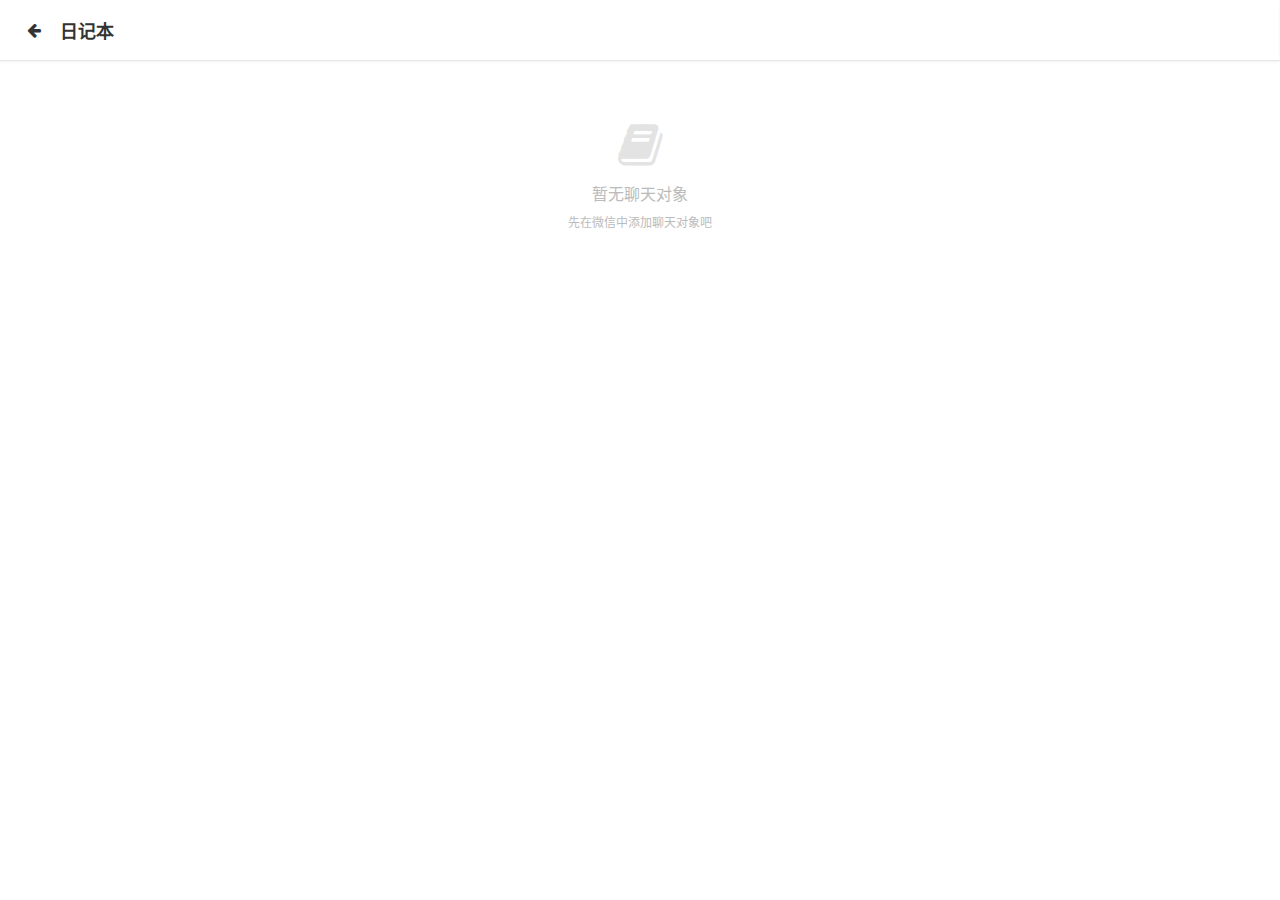
<file: diary.html>
<!DOCTYPE html>
<html lang="zh-CN">
<head>
    <meta charset="UTF-8">
    <meta name="viewport" content="width=device-width, initial-scale=1.0, maximum-scale=1.0, user-scalable=no">
    <title>日记本</title>
    <link rel="stylesheet" href="https://cdn.jsdelivr.net/npm/font-awesome@4.7.0/css/font-awesome.min.css">
    <style>
        * { margin: 0; padding: 0; box-sizing: border-box; }
        body {
            font-family: -apple-system, BlinkMacSystemFont, 'Segoe UI', Roboto, sans-serif;
            background: #fff; color: #333; min-height: 100vh;
        }
        .diary-header {
            position: sticky; top: 0; z-index: 10;
            background: #fff; border-bottom: 1px solid #e5e5e5;
            display: flex; align-items: center; padding: 12px 16px;
            box-shadow: 0 1px 3px rgba(0,0,0,0.05);
        }
        .diary-back {
            width: 36px; height: 36px; border-radius: 50%;
            border: none; background: none; color: #333;
            font-size: 16px; cursor: pointer; display: flex;
            align-items: center; justify-content: center; margin-right: 8px;
        }
        .diary-back:hover { background: #f5f5f5; }
        .diary-title { font-size: 18px; font-weight: 600; color: #333; flex: 1; }
        .diary-body { padding: 0; }
        .diary-empty {
            text-align: center; padding: 60px 20px; color: #bbb;
        }
        .diary-empty i { font-size: 48px; display: block; margin-bottom: 12px; opacity: 0.4; }
        .diary-chat-item {
            display: flex; align-items: center; gap: 12px;
            padding: 14px 16px;
            border-bottom: 1px solid #e5e5e5;
            cursor: pointer; transition: background 0.15s;
        }
        .diary-chat-item:hover { background: #f5f5f5; }
        .diary-chat-item:active { background: #ececec; }
        .diary-chat-avatar {
            width: 48px; height: 48px; border-radius: 50%;
            background: #07C160; display: flex; align-items: center;
            justify-content: center; color: #fff; font-size: 18px;
            flex-shrink: 0; overflow: hidden;
        }
        .diary-chat-avatar img { width: 100%; height: 100%; object-fit: cover; }
        .diary-chat-info { flex: 1; min-width: 0; }
        .diary-chat-name { font-size: 15px; font-weight: 500; color: #333; }
        .diary-chat-count { font-size: 12px; color: #999; margin-top: 3px; }
        .diary-detail-page {
            position: fixed; inset: 0; z-index: 20;
            background: #fff; display: flex; flex-direction: column;
            transform: translateX(100%);
            transition: transform 0.3s ease;
        }
        .diary-detail-page.open { transform: translateX(0); }
        .diary-detail-header {
            position: sticky; top: 0; z-index: 10;
            background: #fff; border-bottom: 1px solid #e5e5e5;
            display: flex; align-items: center; padding: 10px 12px;
            box-shadow: 0 1px 3px rgba(0,0,0,0.05);
            gap: 6px;
        }
        .diary-detail-header .diary-title { font-size: 16px; }
        .diary-header-actions { display: flex; gap: 6px; flex-shrink: 0; }
        .diary-action-btn {
            padding: 5px 10px; border-radius: 16px; border: none;
            font-size: 11px; font-weight: 600; cursor: pointer;
            display: flex; align-items: center; gap: 4px; transition: all 0.15s;
        }
        .diary-action-btn:active { transform: scale(0.95); }
        .diary-action-btn:disabled { opacity: 0.5; cursor: not-allowed; }
        .btn-green { background: rgba(7,193,96,0.1); color: #07C160; }
        .btn-green:hover { background: rgba(7,193,96,0.2); }
        .btn-red { background: rgba(244,53,48,0.1); color: #F43530; }
        .btn-red:hover { background: rgba(244,53,48,0.2); }
        .diary-detail-body {
            flex: 1; padding: 16px; width: 100%;
            overflow-y: auto; -webkit-overflow-scrolling: touch;
        }
        .diary-entry-card {
            background: #fff; border: 1px solid #e5e5e5;
            border-radius: 12px; padding: 16px; margin-bottom: 12px;
            box-shadow: 0 1px 3px rgba(0,0,0,0.04);
            position: relative;
        }
        .diary-entry-date {
            font-size: 12px; color: #999; margin-bottom: 10px;
            display: flex; align-items: center; gap: 6px; font-weight: 500;
        }
        .diary-entry-text {
            font-size: 14px; line-height: 1.8; color: #333;
            white-space: pre-wrap; word-break: break-word;
        }
        .diary-entry-actions {
            position: absolute; top: 10px; right: 10px;
            display: flex; gap: 8px;
        }
        .diary-entry-action {
            background: none; border: none; cursor: pointer;
            color: #ccc; font-size: 13px; padding: 4px;
            transition: color 0.15s;
        }
        .diary-entry-action:hover { color: #07C160; }
        .diary-entry-action.delete:hover { color: #F43530; }
        .diary-detail-empty {
            text-align: center; padding: 60px 20px; color: #999;
        }
        .diary-detail-empty i { font-size: 40px; display: block; margin-bottom: 12px; opacity: 0.5; }
        .diary-detail-empty p { font-size: 13px; line-height: 1.6; }
        .modal-overlay {
            position: fixed; inset: 0; background: rgba(0,0,0,0.5);
            z-index: 40; display: none; align-items: center; justify-content: center;
        }
        .modal-overlay.show { display: flex; }
        .modal-box {
            background: #fff; border-radius: 14px; width: 90%;
            max-width: 460px; overflow: hidden;
        }
        .modal-header {
            padding: 16px; border-bottom: 1px solid #e5e5e5;
            display: flex; align-items: center; justify-content: space-between;
        }
        .modal-header h3 { font-size: 16px; font-weight: 600; }
        .modal-close {
            background: none; border: none; font-size: 18px;
            cursor: pointer; color: #999; padding: 4px;
        }
        .modal-body { padding: 16px; }
        .modal-body textarea {
            width: 100%; border: 1px solid #e5e5e5; border-radius: 8px;
            padding: 12px; font-size: 14px; line-height: 1.7;
            resize: vertical; min-height: 200px; outline: none;
            font-family: inherit; color: #333;
        }
        .modal-body textarea:focus { border-color: #07C160; }
        .modal-footer {
            padding: 12px 16px; border-top: 1px solid #e5e5e5;
            display: flex; justify-content: flex-end; gap: 8px;
        }
        .modal-btn {
            padding: 8px 20px; border-radius: 8px; border: none;
            font-size: 14px; cursor: pointer; transition: all 0.15s;
        }
        .modal-btn:active { transform: scale(0.97); }
        .modal-btn-cancel { background: #f5f5f5; color: #666; }
        .modal-btn-save { background: #07C160; color: #fff; }
        .toast {
            position: fixed; bottom: 80px; left: 50%;
            transform: translateX(-50%) translateY(10px);
            background: rgba(0,0,0,0.75); color: #fff;
            padding: 10px 24px; border-radius: 20px;
            font-size: 14px; opacity: 0; transition: all 0.3s;
            pointer-events: none; z-index: 100; white-space: nowrap;
        }
        .toast.show { opacity: 1; transform: translateX(-50%) translateY(0); }@keyframes spin { to { transform: rotate(360deg); } }
        .fa-spin { animation: spin 1s linear infinite; }</style>
</head>
<body>

<div id="diaryListView">
    <div class="diary-header">
        <button class="diary-back" onclick="window.location.href='index.html'"><i class="fa fa-arrow-left"></i></button>
        <span class="diary-title">日记本</span>
    </div>
    <div class="diary-body" id="diaryListContainer"></div>
</div>

<div class="diary-detail-page" id="diaryDetailPage">
    <div class="diary-detail-header">
        <button class="diary-back" onclick="closeDiaryDetail()"><i class="fa fa-arrow-left"></i></button>
        <span class="diary-title" id="diaryDetailTitle">日记详情</span>
        <div class="diary-header-actions">
            <button class="diary-action-btn btn-red" id="resetPtrBtn" title="重置指针">
                <i class="fa fa-history"></i><span>重置指针</span>
            </button>
            <button class="diary-action-btn btn-green" id="manualDiaryBtn" title="手动总结">
                <i class="fa fa-pencil-square-o"></i><span>手动总结</span>
            </button>
        </div>
    </div>
    <div class="diary-detail-body" id="diaryDetailBody"></div>
</div>

<div class="modal-overlay" id="editModal">
    <div class="modal-box">
        <div class="modal-header">
            <h3>编辑日记</h3>
            <button class="modal-close" onclick="closeEditModal()"><i class="fa fa-times"></i></button>
        </div>
        <div class="modal-body">
            <textarea id="editTextarea"></textarea>
        </div>
        <div class="modal-footer">
            <button class="modal-btn modal-btn-cancel" onclick="closeEditModal()">取消</button>
            <button class="modal-btn modal-btn-save" onclick="saveEditDiary()">保存</button>
        </div>
    </div>
</div>

<div class="toast" id="toast"></div>

<script>
var STORAGE_KEY = 'aiMultiChatObjects';
var activeChatId = null;
var editingEntryId = null;
var isGeneratingDiary = false;

function escHtml(str) {
    var div = document.createElement('div');
    div.textContent = str || '';
    return div.innerHTML;
}

function toast(t) {
    var el = document.getElementById('toast');
    el.textContent = t; el.classList.add('show');
    setTimeout(function() { el.classList.remove('show'); }, 2500);
}

function generateUniqueId() {
    return Date.now().toString(36) + Math.random().toString(36).substr(2, 9);
}

function formatTime(ts) {
    var d = new Date(ts);
    var now = new Date();
    var M = (d.getMonth() + 1);
    var day = d.getDate();
    var h = d.getHours().toString(); if (h.length < 2) h = '0' + h;
    var m = d.getMinutes().toString(); if (m.length < 2) m = '0' + m;
    if (d.getFullYear() === now.getFullYear()) {
        return M + '月' + day + '日 ' + h + ':' + m;
    }
    return d.getFullYear() + '年' + M + '月' + day + '日 ' + h + ':' + m;
}

function cleanAiResponse(text) {
    if (!text) return '';
    return text.replace(/```[\s\S]*?```/g, '').replace(/\*\*/g, '').trim();
}

function loadChats() {
    try {
        var raw = localStorage.getItem(STORAGE_KEY);
        if (!raw) return [];
        var arr = JSON.parse(raw);
        return Array.isArray(arr) ? arr : [];
    } catch (e) { return []; }
}

function saveChats(chats) {
    localStorage.setItem(STORAGE_KEY, JSON.stringify(chats));
}

function getApiConfig() {
    try {
        var raw = localStorage.getItem('aiMultiChatApiConfig');
        return raw ? JSON.parse(raw) : {};
    } catch (e) { return {}; }
}

function getUserInfo() {
    try {
        var raw = localStorage.getItem('aiMultiChatUserInfo');
        return raw ? JSON.parse(raw) : {};
    } catch (e) { return {}; }
}

function renderDiaryList() {
    var chats = loadChats();
    var container = document.getElementById('diaryListContainer');
    container.innerHTML = '';
    if (chats.length === 0) {
        container.innerHTML =
            '<div class="diary-empty">' +
            '<i class="fa fa-book"></i>' +
            '<p>暂无聊天对象</p>' +
            '<p style="font-size:12px;margin-top:8px;">先在微信中添加聊天对象吧</p>' +
            '</div>';
        return;
    }
    for (var i = 0; i < chats.length; i++) {
        (function(chat) {
            var diaries = chat.diaries || [];
            var avatarHtml = '';
            if (chat.avatar && chat.avatar.type !== 'default' && chat.avatar.url) {
                avatarHtml = '<div class="diary-chat-avatar"><img src="' + escHtml(chat.avatar.url) + '" alt=""></div>';
            } else {
                avatarHtml = '<div class="diary-chat-avatar"><i class="fa fa-user"></i></div>';
            }
            var div = document.createElement('div');
            div.className = 'diary-chat-item';
            div.innerHTML =
                avatarHtml +
                '<div class="diary-chat-info">' +
                '<div class="diary-chat-name">' + escHtml(chat.name || '未命名') + '</div>' +
                '<div class="diary-chat-count">' + diaries.length + '篇日记</div>' +
                '</div>';
            div.addEventListener('click', function() { openDiaryDetail(chat.id); });
            container.appendChild(div);
        })(chats[i]);
    }
}

function openDiaryDetail(chatId) {
    activeChatId = chatId;
    renderDiaryEntries();
    document.getElementById('diaryDetailPage').classList.add('open');
}

function closeDiaryDetail() {
    document.getElementById('diaryDetailPage').classList.remove('open');
    activeChatId = null;
}

function renderDiaryEntries() {
    var chats = loadChats();
    var chat = null;
    for (var i = 0; i < chats.length; i++) {
        if (chats[i].id === activeChatId) { chat = chats[i]; break; }
    }
    if (!chat) return;
    document.getElementById('diaryDetailTitle').textContent = (chat.name || '未命名') + '的日记本';
    var body = document.getElementById('diaryDetailBody');
    body.innerHTML = '';
    var diaries = chat.diaries || [];
    if (diaries.length === 0) {
        body.innerHTML =
            '<div class="diary-detail-empty">' +
            '<i class="fa fa-pencil-square-o"></i>' +
            '<p>还没有任何日记条目</p>' +
            '<p style="margin-top:6px;">与Ta多聊聊，系统会自动生成日记<br>或点击右上角「手动总结」</p>' +
            '</div>';
        return;
    }
    var sorted = diaries.slice().sort(function(a, b) {
        return (b.timestamp || 0) - (a.timestamp || 0);
    });
    for (var i = 0; i < sorted.length; i++) {
        (function(entry) {
            var card = document.createElement('div');
            card.className = 'diary-entry-card';
            var date = entry.timestamp ? formatTime(entry.timestamp) : '未知时间';
            card.innerHTML =
                '<div class="diary-entry-actions">' +
                '<button class="diary-entry-action edit" title="编辑"><i class="fa fa-pencil"></i></button>' +
                '<button class="diary-entry-action delete" title="删除"><i class="fa fa-trash"></i></button>' +
                '</div>' +
                '<div class="diary-entry-date"><i class="fa fa-calendar-o"></i> ' + date + '</div>' +
                '<div class="diary-entry-text">' + escHtml(entry.content || '') + '</div>';
            card.querySelector('.edit').addEventListener('click', function(e) {
                e.stopPropagation();
                openEditModal(entry.id);
            });
            card.querySelector('.delete').addEventListener('click', function(e) {
                e.stopPropagation();
                if (confirm('确定要删除这篇日记吗？此操作不可恢复。')) {
                    deleteDiaryEntry(entry.id);
                }
            });
            body.appendChild(card);
        })(sorted[i]);
    }
}

function openEditModal(entryId) {
    var chats = loadChats();
    var chat = null;
    for (var i = 0; i < chats.length; i++) {
        if (chats[i].id === activeChatId) { chat = chats[i]; break; }
    }
    if (!chat) return;
    var entry = null;
    var diaries = chat.diaries || [];
    for (var i = 0; i < diaries.length; i++) {
        if (diaries[i].id === entryId) { entry = diaries[i]; break; }
    }
    if (!entry) return;
    editingEntryId = entryId;
    document.getElementById('editTextarea').value = entry.content || '';
    document.getElementById('editModal').classList.add('show');
}

function closeEditModal() {
    document.getElementById('editModal').classList.remove('show');
    editingEntryId = null;
}

function saveEditDiary() {
    if (!editingEntryId) return;
    var chats = loadChats();
    for (var i = 0; i < chats.length; i++) {
        if (chats[i].id === activeChatId) {
            var diaries = chats[i].diaries || [];
            for (var j = 0; j < diaries.length; j++) {
                if (diaries[j].id === editingEntryId) {
                    diaries[j].content = document.getElementById('editTextarea').value;
                    diaries[j].timestamp = Date.now();
                    break;
                }
            }
            break;
        }
    }
    saveChats(chats);
    closeEditModal();
    renderDiaryEntries();toast('日记已保存');
}

function deleteDiaryEntry(entryId) {
    var chats = loadChats();
    for (var i = 0; i < chats.length; i++) {
        if (chats[i].id === activeChatId) {
            chats[i].diaries = (chats[i].diaries || []).filter(function(d) {
                return d.id !== entryId;
            });
            break;
        }
    }
    saveChats(chats);
    renderDiaryEntries();
    toast('日记已删除');
}

function resetDiaryPointer() {
    var chats = loadChats();
    var chat = null;
    for (var i = 0; i < chats.length; i++) {
        if (chats[i].id === activeChatId) { chat = chats[i]; break; }
    }
    if (!chat) return;
    if (confirm('确定要重置【' + (chat.name || '未命名') + '】的日记指针吗？\n\n这将让程序认为所有聊天记录都是"新的"，可以被重新总结。')) {
        var oldIndex = chat.lastDiaryIndex || 0;
        for (var i = 0; i < chats.length; i++) {
            if (chats[i].id === activeChatId) {
                chats[i].lastDiaryIndex = 0;
                break;
            }
        }
        saveChats(chats);
        toast('指针已重置（' + oldIndex + ' → 0）');
    }
}

async function manualGenerateDiary() {
    if (isGeneratingDiary) {
        toast('正在生成中，请稍候…');
        return;
    }
    var chats = loadChats();
    var chat = null;
    for (var i = 0; i < chats.length; i++) {
        if (chats[i].id === activeChatId) { chat = chats[i]; break; }
    }
    if (!chat) return;
    var messages = chat.messages || [];
    var lastIndex = chat.lastDiaryIndex || 0;
    var messagesToSummarize = messages.slice(lastIndex);
    if (messagesToSummarize.length === 0) {
        toast('没有需要总结的新内容');
        return;
    }
    var config = getApiConfig();
    if (!config.baseUrl || !config.apiKey || !config.modelName) {
        toast('请先在设置中配置API');
        return;
    }
    isGeneratingDiary = true;
    var btn = document.getElementById('manualDiaryBtn');
    var originalHtml = btn.innerHTML;
    btn.innerHTML = '<i class="fa fa-spinner fa-spin"></i><span>总结中…</span>';
    btn.disabled = true;
    try {
        var success = await generateDiaryEntry(chat, messagesToSummarize, lastIndex, config);
        if (success) {
            toast('总结成功！');
            renderDiaryEntries();
        } else {
            toast('总结失败，请检查API配置');
        }
    } catch (e) {
        console.error('手动总结出错:', e);
        toast('总结出错: ' + e.message);
    } finally {
        isGeneratingDiary = false;
        btn.innerHTML = originalHtml;
        btn.disabled = false;
    }
}

async function generateDiaryEntry(chat, messagesToSummarize, startIndex, config) {
    var today = new Date();
    var dateString = today.getFullYear() + '年' +
        (today.getMonth() + 1).toString().padStart(2, '0') + '月' +
        today.getDate().toString().padStart(2, '0') + '日';
    var userInfo = getUserInfo();
    var userName = (userInfo.name || 'user').trim() || '用户';
    var systemRolePrompt =
        '你正在扮演一个角色，现在需要写一段简短的内心备忘，包含两部分：\n\n' +
        '1.【心声】你对\'' + userName + '\'的真实内心想法（100字以内）\n' +
        '- 不要复述对话内容\n' +
        '- 表达你对' + userName + '的感情、牵挂、欣赏或思念\n' +
        '- 可以写你注意到的' + userName + '的小细节、让你心动的瞬间\n' +
        '- 禁止写"没什么特别"之类的敷衍内容，每一天都值得珍惜\n\n' +
        '2.【记住】需要永久记住的重要信息（可选，每条不超过20字）\n' +
        '- 只记录关键事实：如姓名、生日、喜好、重要事件、承诺等\n' +
        '- 如果没有需要特别记住的内容，可以不写这部分\n' +
        '- 用简短的条目列出\n\n' +
        '格式如下，严格遵守：\n\n' +
        '【' + dateString + '】\n' +
        '【心声】（你的内心独白，要有感情）\n' +
        '【记住】\n- 条目1\n- 条目2';
    var conversationText = messagesToSummarize.map(function(m) {
        return (m.role === 'user' ? userName : '我') + ': ' + m.content;
    }).join('\n');
    var userRolePrompt = '以下是最近的对话，写下你的内心备忘：\n\n' + conversationText;
    try {
        var response = await fetch(config.baseUrl.replace(/\/+$/, '') + '/chat/completions', {
            method: 'POST',
            headers: {
                'Content-Type': 'application/json',
                'Authorization': 'Bearer ' + config.apiKey
            },
            body: JSON.stringify({
                model: config.modelName,
                messages: [
                    { role: 'system', content: systemRolePrompt },
                    { role: 'user', content: userRolePrompt }
                ],
                temperature: config.temperature || 0.7
            })
        });
        if (!response.ok) {
            var errorText = await response.text();
            throw new Error('API请求失败 (' + response.status + '): ' + errorText);
        }
        var data = await response.json();
        var diaryContent = cleanAiResponse(data.choices[0].message.content);
        if (diaryContent) {
            var freshChats = loadChats();
            for (var i = 0; i < freshChats.length; i++) {
                if (freshChats[i].id === chat.id) {
                    if (!freshChats[i].diaries) freshChats[i].diaries = [];
                    freshChats[i].diaries.push({
                        id: generateUniqueId(),
                        content: diaryContent,
                        timestamp: Date.now()
                    });
                    freshChats[i].lastDiaryIndex = startIndex + messagesToSummarize.length;
                    break;
                }
            }
            saveChats(freshChats);
            return true;
        }
        return false;
    } catch (e) {
        console.error('日记生成失败:', e);
        throw e;
    }
}

document.getElementById('resetPtrBtn').addEventListener('click', resetDiaryPointer);
document.getElementById('manualDiaryBtn').addEventListener('click', manualGenerateDiary);

renderDiaryList();
</script>
</body>
</html>
</file>
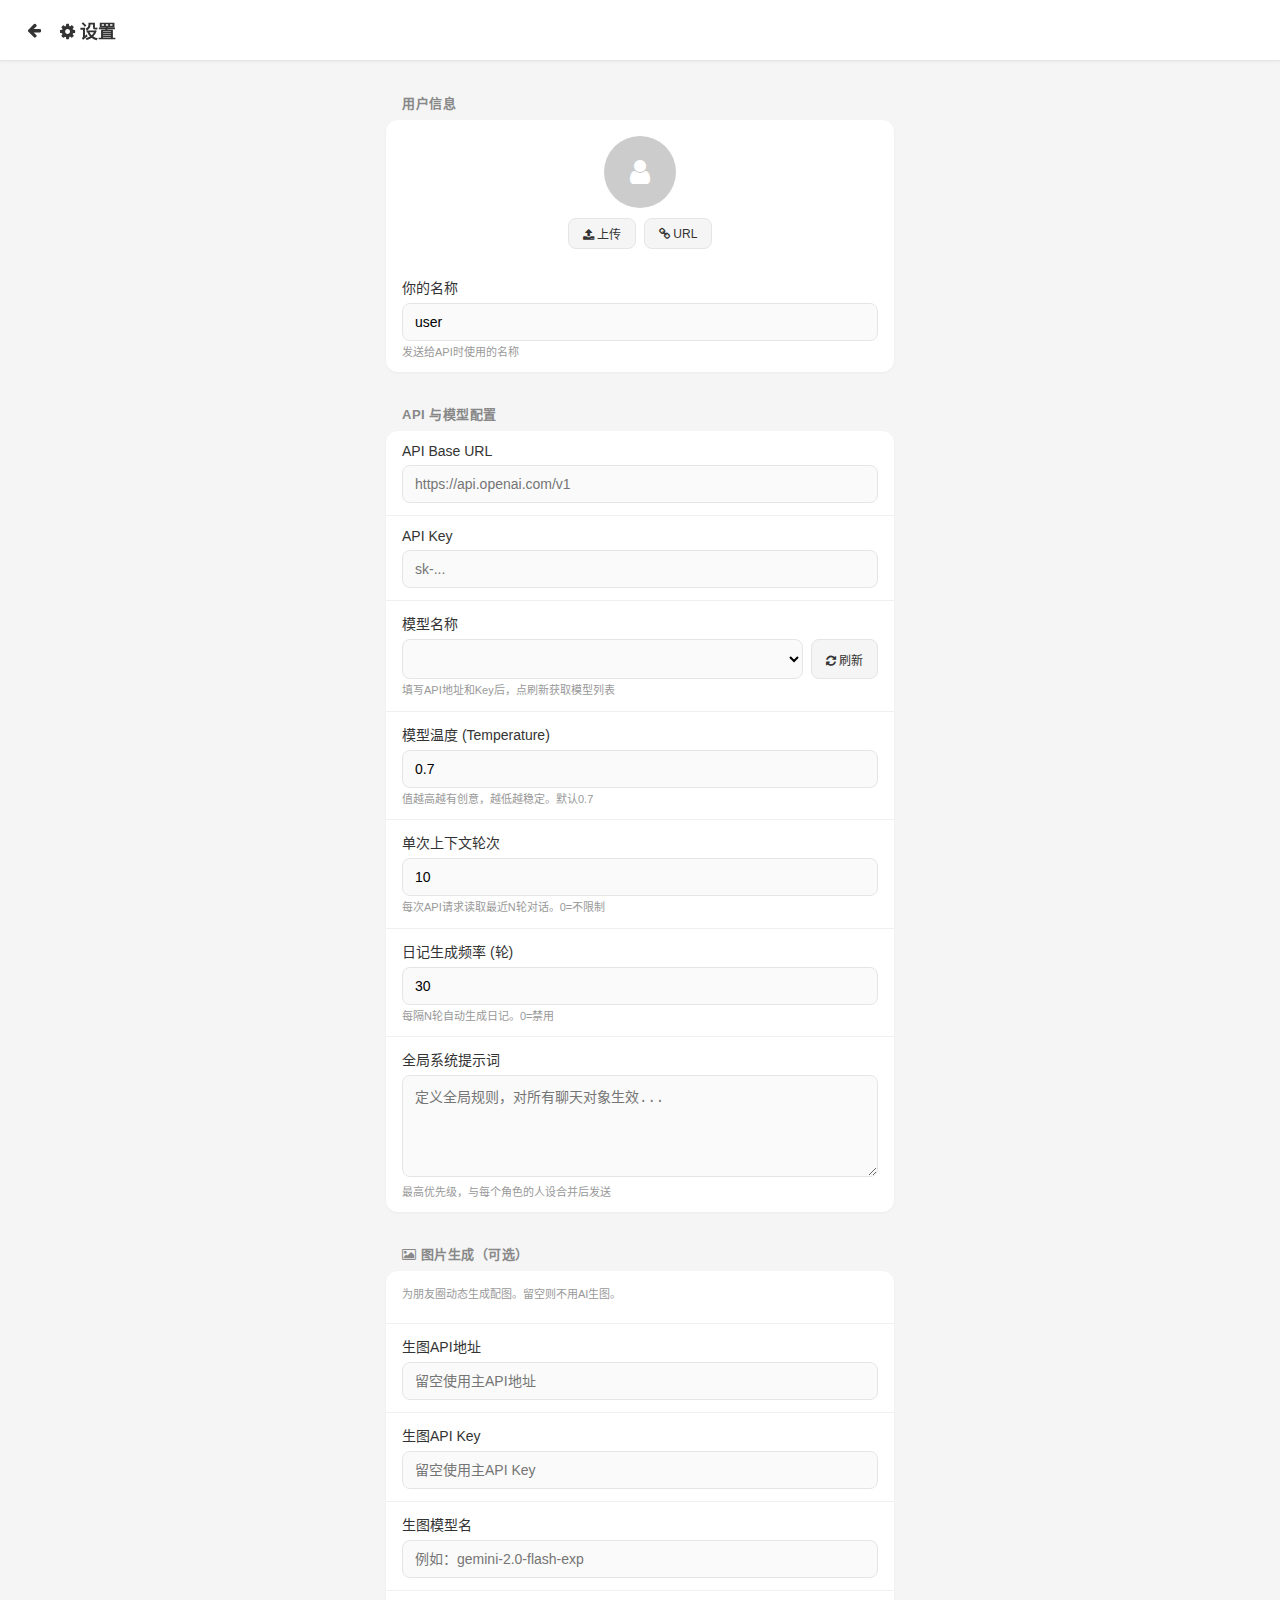
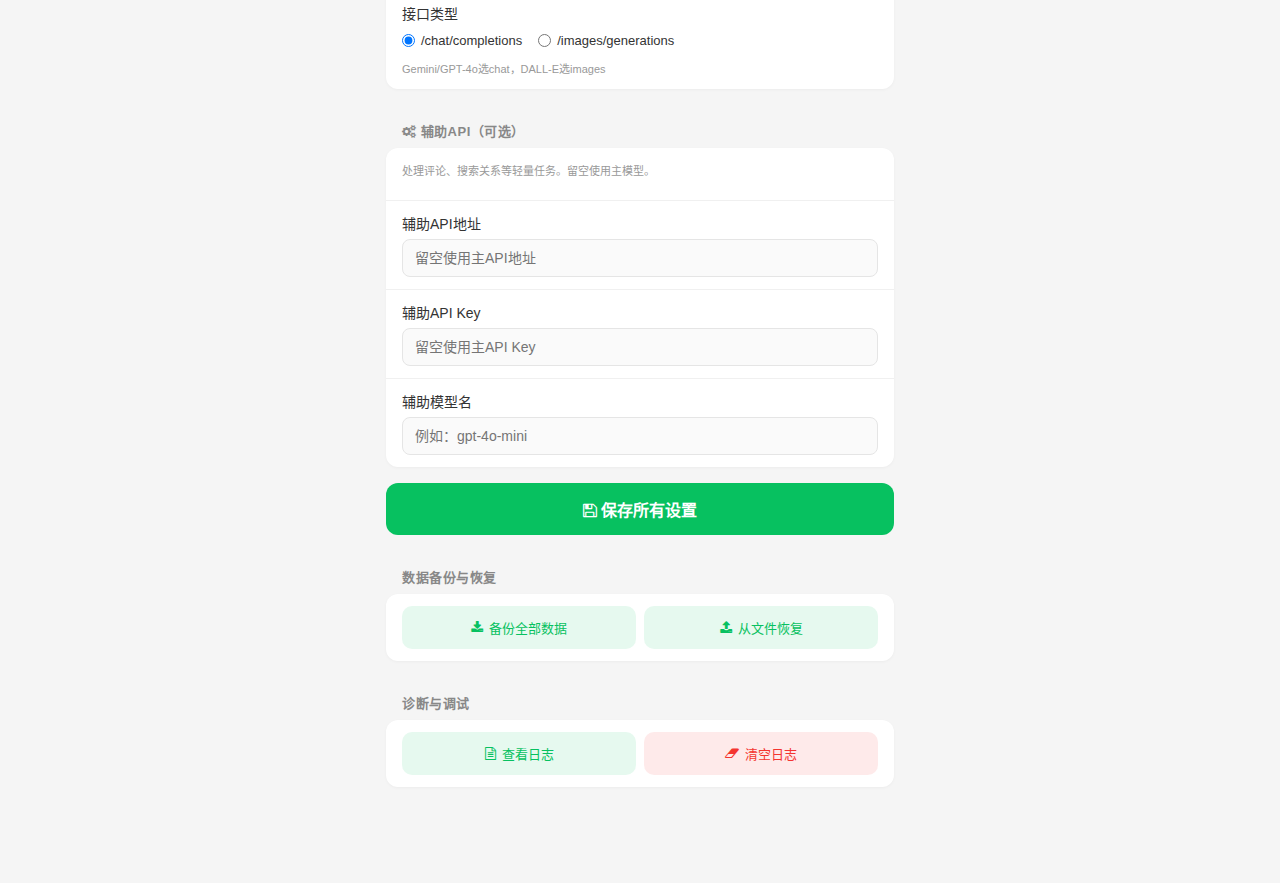
<file: settings.html>
<!DOCTYPE html>
<html lang="zh-CN">
<head>
    <meta charset="UTF-8">
    <meta name="viewport" content="width=device-width, initial-scale=1.0, maximum-scale=1.0, user-scalable=no">
    <title>设置</title>
    <link rel="stylesheet" href="https://cdn.jsdelivr.net/npm/font-awesome@4.7.0/css/font-awesome.min.css">
    <style>
        * { margin: 0; padding: 0; box-sizing: border-box; }
        body {
            font-family: -apple-system, BlinkMacSystemFont, 'Segoe UI', Roboto, sans-serif;
            background: #f5f5f5; color: #333; min-height: 100vh;}
        .settings-header {
            position: sticky; top: 0; z-index: 10;
            background: #fff; border-bottom: 1px solid #e5e5e5;
            display: flex; align-items: center; padding: 12px 16px;
            box-shadow: 0 1px 3px rgba(0,0,0,0.05);
        }
        .settings-back {
            width: 36px; height: 36px; border-radius: 50%;
            border: none; background: none; color: #333;
            font-size: 16px; cursor: pointer; display: flex;
            align-items: center; justify-content: center; margin-right: 8px;
        }
        .settings-back:hover { background: #f0f0f0; }
        .settings-title { font-size: 18px; font-weight: 600; }
        .settings-body { padding: 16px; padding-bottom: 80px; max-width: 540px; margin: 0 auto; }
        .settings-section {
            background: #fff; border-radius: 12px;
            margin-bottom: 16px; overflow: hidden;
            box-shadow: 0 1px 3px rgba(0,0,0,0.04);
        }
        .settings-section-title {
            font-size: 13px; font-weight: 600; color: #888;
            padding: 16px 16px 8px; text-transform: uppercase; letter-spacing: 0.5px;
        }
        .settings-item {
            padding: 12px 16px;
            border-bottom: 1px solid #f0f0f0;
        }
        .settings-item:last-child { border-bottom: none; }
        .settings-item label {
            display: block; font-size: 14px; font-weight: 500;
            margin-bottom: 6px; color: #333;
        }
        .settings-item .hint {
            font-size: 11px; color: #999; margin-top: 4px; line-height: 1.4;
        }
        .s-input {
            width: 100%; border: 1px solid #e5e5e5; border-radius: 8px;
            padding: 10px 12px; font-size: 14px; outline: none;
            transition: border-color 0.2s; background: #fafafa;
        }
        .s-input:focus { border-color: #07C160; background: #fff; }
        textarea.s-input { resize: vertical; min-height: 80px; }
        select.s-input { appearance: auto; }
        .s-row { display: flex; gap: 8px; }

        /* 用户头像 */
        .avatar-area { display: flex; flex-direction: column; align-items: center; padding: 16px; }
        .avatar-img {
            width: 72px; height: 72px; border-radius: 50%;
            object-fit: cover; border: 2px solid #07C160;
            cursor: pointer; background: #ddd;
        }
        .avatar-placeholder {
            width: 72px; height: 72px; border-radius: 50%;
            background: #ccc; display: flex; align-items: center;
            justify-content: center; color: #fff; font-size: 28px;
            cursor: pointer;
        }
        .avatar-btns { display: flex; gap: 8px; margin-top: 10px; }
        .avatar-btn {
            padding: 6px 14px; border-radius: 8px; border: 1px solid #e5e5e5;
            background: #f5f5f5; color: #333; font-size: 12px; cursor: pointer;
        }
        .avatar-btn:hover { background: #eee; }
        .avatar-url-box { margin-top: 10px; width: 100%; max-width: 280px; display: none; }

        /* 保存按钮 */
        .save-btn {
            width: 100%; padding: 14px; border-radius: 12px; border: none;
            background: #07C160; color: #fff; font-size: 16px; font-weight: 600;
            cursor: pointer; margin-bottom: 16px; transition: background 0.2s;
        }
        .save-btn:hover { background: #06a050; }
        .save-btn:active { transform: scale(0.98); }

        /* 备份按钮组 */
        .action-row { display: flex; gap: 8px; }
        .action-btn {
            flex: 1; padding: 12px; border-radius: 10px; border: none;
            font-size: 13px; font-weight: 500; cursor: pointer;
            display: flex; align-items: center; justify-content: center; gap: 6px;
            transition: all 0.15s;
        }
        .action-btn:active { transform: scale(0.97); }
        .action-green { background: rgba(7,193,96,0.1); color: #07C160; }
        .action-green:hover { background: rgba(7,193,96,0.18); }
        .action-red { background: rgba(244,53,48,0.1); color: #F43530; }
        .action-red:hover { background: rgba(244,53,48,0.18); }

        .toast {
            position: fixed; bottom: 80px; left: 50%; transform: translateX(-50%) translateY(10px);
            background: rgba(0,0,0,0.75); color: #fff; padding: 10px 24px;
            border-radius: 20px; font-size: 14px; opacity: 0;
            transition: all 0.3s; pointer-events: none; z-index: 100;
        }
        .toast.show { opacity: 1; transform: translateX(-50%) translateY(0); }

        /* radio组 */
        .radio-group { display: flex; gap: 16px; padding: 4px 0; }
        .radio-group label { display: flex; align-items: center; gap: 6px; font-size: 13px; cursor: pointer; }</style>
</head>
<body>
<div class="settings-header">
    <button class="settings-back" onclick="window.location.href='index.html'"><i class="fa fa-arrow-left"></i></button>
    <span class="settings-title"><i class="fa fa-cog"></i> 设置</span>
</div>

<div class="settings-body"><!-- 用户信息 -->
    <div class="settings-section-title">用户信息</div>
    <div class="settings-section">
        <div class="avatar-area">
            <img id="userAvatarPreview" class="avatar-img" alt="头像" style="display:none;">
            <div id="userAvatarPlaceholder" class="avatar-placeholder"><i class="fa fa-user"></i></div>
            <div class="avatar-btns">
                <label class="avatar-btn"><i class="fa fa-upload"></i> 上传<input type="file" id="userAvatarUpload" accept="image/*" style="display:none;"></label>
                <button class="avatar-btn" id="userAvatarUrlToggle"><i class="fa fa-link"></i> URL</button>
            </div><div class="avatar-url-box" id="userAvatarUrlBox">
                <div class="s-row">
                    <input type="url" class="s-input" id="userAvatarUrl" placeholder="输入头像图片URL" style="font-size:12px;">
                    <button class="avatar-btn" onclick="confirmUserAvatarUrl()">确认</button>
                </div>
            </div>
        </div>
        <div class="settings-item">
            <label>你的名称</label>
            <input type="text" class="s-input" id="userName" placeholder="user" value="user">
            <div class="hint">发送给API时使用的名称</div>
        </div>
    </div>

    <!-- API与模型 -->
    <div class="settings-section-title">API 与模型配置</div>
    <div class="settings-section">
        <div class="settings-item">
            <label>API Base URL</label>
            <input type="url" class="s-input" id="baseUrl" placeholder="https://api.openai.com/v1"></div>
        <div class="settings-item">
            <label>API Key</label>
            <input type="password" class="s-input" id="apiKey" placeholder="sk-...">
        </div>
        <div class="settings-item">
            <label>模型名称</label>
            <div class="s-row">
                <select class="s-input" id="modelName" style="flex:1;"></select>
                <button class="avatar-btn" id="refreshModelsBtn" style="white-space:nowrap;"><i class="fa fa-refresh"></i> 刷新</button>
            </div><div class="hint">填写API地址和Key后，点刷新获取模型列表</div>
        </div>
        <div class="settings-item">
            <label>模型温度 (Temperature)</label>
            <input type="number" class="s-input" id="apiTemperature" value="0.7" min="0" max="2" step="0.1">
            <div class="hint">值越高越有创意，越低越稳定。默认0.7</div>
        </div>
        <div class="settings-item">
            <label>单次上下文轮次</label>
            <input type="number" class="s-input" id="historyTurns" value="10" min="0">
            <div class="hint">每次API请求读取最近N轮对话。0=不限制</div>
        </div>
        <div class="settings-item">
            <label>日记生成频率 (轮)</label>
            <input type="number" class="s-input" id="diaryGenerationTurns" value="30" min="0">
            <div class="hint">每隔N轮自动生成日记。0=禁用</div>
        </div>
        <div class="settings-item">
            <label>全局系统提示词</label>
            <textarea class="s-input" id="globalSystemPrompt" rows="5" placeholder="定义全局规则，对所有聊天对象生效..."></textarea>
            <div class="hint">最高优先级，与每个角色的人设合并后发送</div>
        </div>
    </div>

    <!-- 图片生成 -->
    <div class="settings-section-title"><i class="fa fa-picture-o"></i> 图片生成（可选）</div>
    <div class="settings-section">
        <div class="settings-item">
            <div class="hint" style="margin-bottom:8px;">为朋友圈动态生成配图。留空则不用AI生图。</div>
        </div>
        <div class="settings-item">
            <label>生图API地址</label>
            <input type="text" class="s-input" id="imageGenBaseUrl" placeholder="留空使用主API地址">
        </div>
        <div class="settings-item">
            <label>生图API Key</label>
            <input type="password" class="s-input" id="imageGenApiKey" placeholder="留空使用主API Key">
        </div>
        <div class="settings-item">
            <label>生图模型名</label>
            <input type="text" class="s-input" id="imageGenModelName" placeholder="例如：gemini-2.0-flash-exp">
        </div>
        <div class="settings-item">
            <label>接口类型</label>
            <div class="radio-group">
                <label><input type="radio" name="imageGenInterface" value="chat" checked> /chat/completions</label>
                <label><input type="radio" name="imageGenInterface" value="images"> /images/generations</label></div>
            <div class="hint">Gemini/GPT-4o选chat，DALL-E选images</div>
        </div>
    </div>

    <!-- 辅助API -->
    <div class="settings-section-title"><i class="fa fa-cogs"></i> 辅助API（可选）</div>
    <div class="settings-section">
        <div class="settings-item">
            <div class="hint" style="margin-bottom:8px;">处理评论、搜索关系等轻量任务。留空使用主模型。</div>
        </div>
        <div class="settings-item">
            <label>辅助API地址</label>
            <input type="text" class="s-input" id="auxBaseUrl" placeholder="留空使用主API地址">
        </div>
        <div class="settings-item">
            <label>辅助API Key</label>
            <input type="password" class="s-input" id="auxApiKey" placeholder="留空使用主API Key">
        </div>
        <div class="settings-item">
            <label>辅助模型名</label>
            <input type="text" class="s-input" id="auxModelName" placeholder="例如：gpt-4o-mini">
        </div></div>

    <!-- 保存 -->
    <button class="save-btn" onclick="saveAll()"><i class="fa fa-save"></i> 保存所有设置</button>

    <!-- 数据备份 -->
    <div class="settings-section-title">数据备份与恢复</div>
    <div class="settings-section">
        <div class="settings-item">
            <div class="action-row">
                <button class="action-btn action-green" id="backupBtn"><i class="fa fa-download"></i> 备份全部数据</button>
                <button class="action-btn action-green" onclick="document.getElementById('restoreFileInput').click()"><i class="fa fa-upload"></i> 从文件恢复</button>
                <input type="file" id="restoreFileInput" accept=".zip" style="display:none;">
            </div>
        </div>
    </div>

    <!-- 诊断 -->
    <div class="settings-section-title">诊断与调试</div>
    <div class="settings-section">
        <div class="settings-item">
            <div class="action-row">
                <button class="action-btn action-green" id="viewLogsBtn"><i class="fa fa-file-text-o"></i> 查看日志</button>
                <button class="action-btn action-red" id="clearLogsBtn"><i class="fa fa-eraser"></i> 清空日志</button>
            </div>
        </div>
    </div>
</div>

<div class="toast" id="toast"></div>

<script>
// ==================== 读写设置共用同一套localStorage Key ====================
// 这些Key名称必须和wechat里app.js 用的完全一致

const SETTINGS_KEY = 'wechat_ai_settings'; // 和app.js里的key一致

function toast(t) {
    const el = document.getElementById('toast');
    el.textContent = t; el.classList.add('show');
    setTimeout(() => el.classList.remove('show'), 2000);
}

// 加载设置到表单
function loadSettings() {
    try {
        const raw = localStorage.getItem(SETTINGS_KEY);
        if (!raw) return;
        const s = JSON.parse(raw);
        setVal('baseUrl', s.baseUrl);
        setVal('apiKey', s.apiKey);
        setVal('apiTemperature', s.temperature);
        setVal('historyTurns', s.historyTurns);
        setVal('diaryGenerationTurns', s.diaryGenerationTurns);
        setVal('globalSystemPrompt', s.globalSystemPrompt);
        setVal('userName', s.userName);
        setVal('imageGenBaseUrl', s.imageGenBaseUrl);
        setVal('imageGenApiKey', s.imageGenApiKey);
        setVal('imageGenModelName', s.imageGenModelName);
        setVal('auxBaseUrl', s.auxBaseUrl);
        setVal('auxApiKey', s.auxApiKey);
        setVal('auxModelName', s.auxModelName);

        // 模型名
        if (s.modelName) {
            const sel = document.getElementById('modelName');
            const opt = document.createElement('option');
            opt.value = s.modelName; opt.textContent = s.modelName; opt.selected = true;
            sel.appendChild(opt);
        }

        // 接口类型
        if (s.imageGenInterface) {
            const radio = document.querySelector(`input[name="imageGenInterface"][value="${s.imageGenInterface}"]`);
            if (radio) radio.checked = true;
        }

        // 用户头像
        if (s.userAvatar) {
            const img = document.getElementById('userAvatarPreview');
            const ph = document.getElementById('userAvatarPlaceholder');
            img.src = s.userAvatar; img.style.display = 'block'; ph.style.display = 'none';
        }} catch (e) { console.log('加载设置失败', e); }
}

function setVal(id, val) {
    const el = document.getElementById(id);
    if (el && val !== undefined && val !== null) el.value = val;
}
function getVal(id) {
    const el = document.getElementById(id);
    return el ? el.value.trim() : '';
}

// 保存设置
function saveAll() {
    let existing = {};
    try { existing = JSON.parse(localStorage.getItem(SETTINGS_KEY) || '{}'); } catch(e){}

    const iface = document.querySelector('input[name="imageGenInterface"]:checked');

    const settings = {
        ...existing,
        baseUrl: getVal('baseUrl'),
        apiKey: getVal('apiKey'),
        modelName: getVal('modelName'),
        temperature: parseFloat(getVal('apiTemperature')) || 0.7,
        historyTurns: parseInt(getVal('historyTurns')) || 10,
        diaryGenerationTurns: parseInt(getVal('diaryGenerationTurns')) || 30,
        globalSystemPrompt: getVal('globalSystemPrompt'),
        userName: getVal('userName') || 'user',
        imageGenBaseUrl: getVal('imageGenBaseUrl'),
        imageGenApiKey: getVal('imageGenApiKey'),
        imageGenModelName: getVal('imageGenModelName'),
        imageGenInterface: iface ? iface.value : 'chat',
        auxBaseUrl: getVal('auxBaseUrl'),
        auxApiKey: getVal('auxApiKey'),
        auxModelName: getVal('auxModelName'),
    };
    localStorage.setItem(SETTINGS_KEY, JSON.stringify(settings));
    toast('设置已保存✓');
}

// 刷新模型列表
document.getElementById('refreshModelsBtn').addEventListener('click', async () => {
    const base = getVal('baseUrl');
    const key = getVal('apiKey');
    if (!base || !key) { toast('请先填写API地址和Key'); return; }
    const sel = document.getElementById('modelName');
    const cur = sel.value;
    sel.innerHTML = '<option>加载中...</option>';
    try {
        const url = base.replace(/\/+$/, '') + '/models';
        const r = await fetch(url, { headers: { 'Authorization': 'Bearer ' + key } });
        if (!r.ok) throw new Error('HTTP ' + r.status);
        const d = await r.json();
        const models = (d.data || []).map(m => m.id).sort();
        sel.innerHTML = '';
        models.forEach(m => {
            const opt = document.createElement('option');
            opt.value = m; opt.textContent = m;
            if (m === cur) opt.selected = true;
            sel.appendChild(opt);
        });
        toast('获取到' + models.length + ' 个模型');
    } catch (e) {
        sel.innerHTML = '<option>' + (cur || '获取失败') + '</option>';
        toast('获取模型失败: ' + e.message);
    }
});

// 用户头像上传
document.getElementById('userAvatarUpload').addEventListener('change', function(e) {
    const file = e.target.files[0];
    if (!file) return;
    compressImg(file, 200, 0.8, (b64) => {
        const img = document.getElementById('userAvatarPreview');
        const ph = document.getElementById('userAvatarPlaceholder');
        img.src = b64; img.style.display = 'block'; ph.style.display = 'none';
        let s = {}; try { s = JSON.parse(localStorage.getItem(SETTINGS_KEY)||'{}'); } catch(e){}
        s.userAvatar = b64;
        localStorage.setItem(SETTINGS_KEY, JSON.stringify(s));
        toast('头像已更新');
    });
    this.value = '';
});

document.getElementById('userAvatarUrlToggle').addEventListener('click', () => {
    const box = document.getElementById('userAvatarUrlBox');
    box.style.display = box.style.display === 'none' ? 'block' : 'none';
});

function confirmUserAvatarUrl() {
    const url = getVal('userAvatarUrl');
    if (!url) return;
    const img = document.getElementById('userAvatarPreview');
    const ph = document.getElementById('userAvatarPlaceholder');
    img.onload = () => {
        img.style.display = 'block'; ph.style.display = 'none';
        let s = {}; try { s = JSON.parse(localStorage.getItem(SETTINGS_KEY)||'{}'); } catch(e){}
        s.userAvatar = url;
        localStorage.setItem(SETTINGS_KEY, JSON.stringify(s));
        toast('头像已更新');
    };img.onerror = () => { toast('图片加载失败'); };
    img.src = url;
}

function compressImg(file, maxSize, quality, cb) {
    const reader = new FileReader();
    reader.onload = function(e) {
        const img = new Image();
        img.onload = function() {
            const canvas = document.createElement('canvas');
            let w = img.width, h = img.height;
            if (w > maxSize || h > maxSize) {
                if (w > h) { h = Math.round(h*maxSize/w); w = maxSize; }
                else { w = Math.round(w*maxSize/h); h = maxSize; }
            }
            canvas.width = w; canvas.height = h;
            canvas.getContext('2d').drawImage(img, 0, 0, w, h);
            cb(canvas.toDataURL('image/jpeg', quality));
        };
        img.src = e.target.result;
    };
    reader.readAsDataURL(file);
}

// 备份/恢复/日志 — 这些需要引入原有JS才能工作，这里先做跳转提示
document.getElementById('backupBtn').addEventListener('click', () => {
    toast('请在微信页面内使用备份功能');
});
document.getElementById('viewLogsBtn').addEventListener('click', () => {
    toast('请在微信页面内查看日志');
});
document.getElementById('clearLogsBtn').addEventListener('click', () => {
    if (confirm('确认清空日志？')) {
        localStorage.removeItem('wechat_ai_logs');
        toast('日志已清空');
    }
});

loadSettings();
</script>
</body>
</html>
</file>
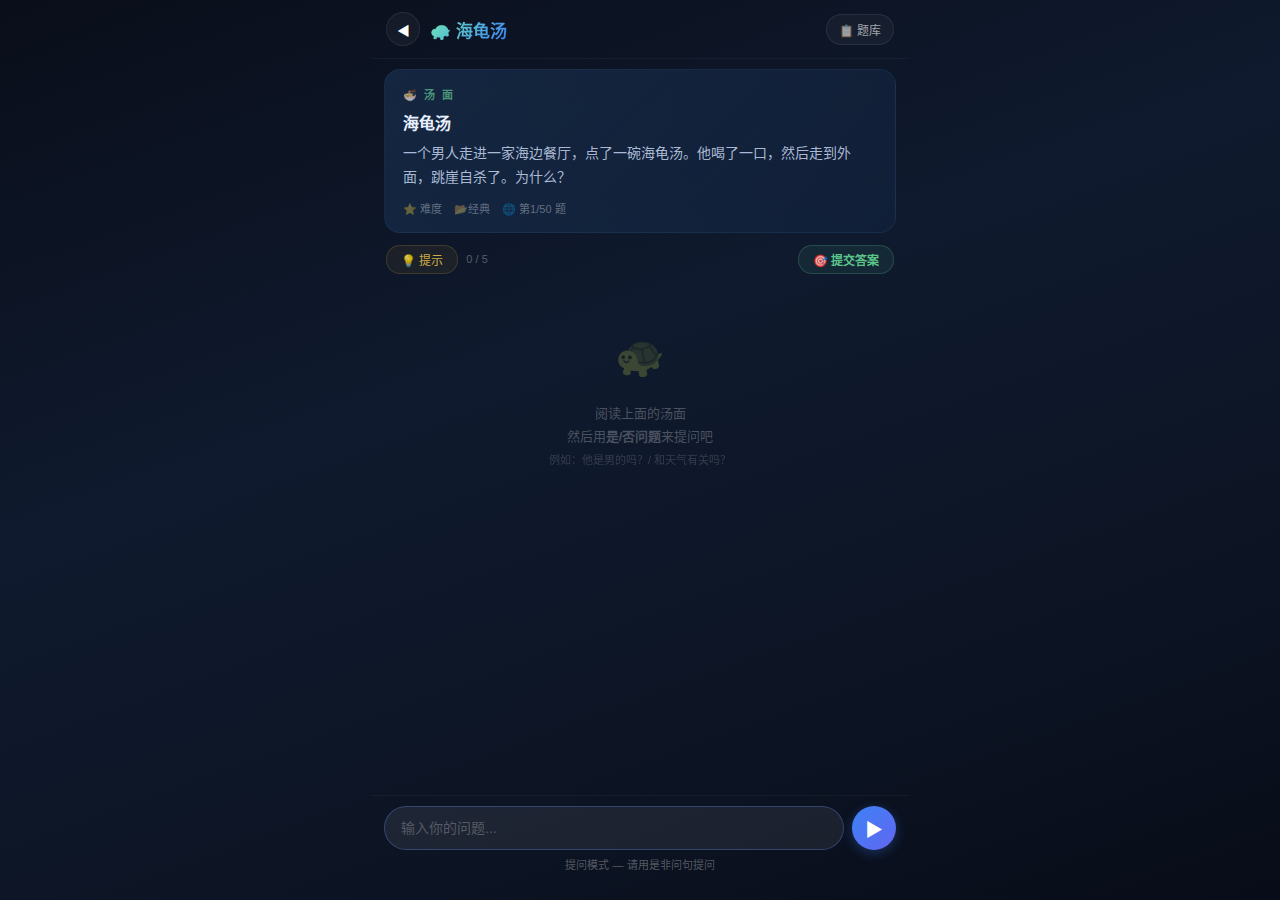
<file: turtle-soup.html>
<!DOCTYPE html>
<html lang="zh-CN">
<head>
    <meta charset="UTF-8">
    <meta name="viewport" content="width=device-width, initial-scale=1.0, maximum-scale=1.0, user-scalable=no">
    <title>海龟汤</title>
    <style>
        * { margin: 0; padding: 0; box-sizing: border-box; }
        body {
            font-family: -apple-system, BlinkMacSystemFont, 'Segoe UI', Roboto, sans-serif;
            background: linear-gradient(160deg, #0a0e1a 0%, #0f1a2e 40%, #0d1525 70%, #080c18 100%);
            color: #e0e6f0; height: 100vh; overflow: hidden;
            user-select: none; -webkit-user-select: none;
        }

        .app {
            display: flex; flex-direction: column; height: 100vh;
            max-width: 540px; margin: 0 auto; position: relative;
        }

        /* ===== 顶栏 ===== */
        .header {
            display: flex; align-items: center; justify-content: space-between;
            padding: 12px 16px; flex-shrink: 0;
            border-bottom: 1px solid rgba(255,255,255,0.04);
        }
        .header-left { display: flex; align-items: center; gap: 10px; }
        .back-btn {
            width: 34px; height: 34px; border-radius: 50%;
            border: 1px solid rgba(255,255,255,0.08); background: rgba(255,255,255,0.04);
            color: #fff; font-size: 13px; cursor: pointer;
            display: flex; align-items: center; justify-content: center;
        }
        .back-btn:hover { background: rgba(255,255,255,0.1); }
        .header-title {
            font-size: 17px; font-weight: 700;
            background: linear-gradient(135deg, #6ee7b7, #3b82f6);
            -webkit-background-clip: text; -webkit-text-fill-color: transparent;
        }
        .header-right { display: flex; gap: 8px; }
        .header-btn {
            padding: 6px 12px; border-radius: 16px; font-size: 12px;
            border: 1px solid rgba(255,255,255,0.08); background: rgba(255,255,255,0.04);
            color: rgba(255,255,255,0.6); cursor: pointer; font-weight: 500;
        }
        .header-btn:hover { background: rgba(255,255,255,0.1); color: #fff; }

        /* ===== 汤面卡片 ===== */
        .story-card {
            margin: 10px 14px 6px; padding: 16px 18px;
            background: linear-gradient(135deg, rgba(30,58,95,0.5), rgba(20,40,70,0.4));
            border: 1px solid rgba(100,180,255,0.08); border-radius: 16px;
            flex-shrink: 0; position: relative; cursor: pointer;
            transition: max-height 0.4s ease;
        }
        .story-card.collapsed { max-height: 88px; overflow: hidden; }
        .story-card.collapsed::after {
            content: '点击展开 ▾'; position: absolute; bottom: 0; left: 0; right: 0;
            height: 40px; display: flex; align-items: flex-end; justify-content: center;
            padding-bottom: 6px; font-size: 11px; color: rgba(100,180,255,0.6);
            background: linear-gradient(transparent, rgba(20,40,70,0.95));
            border-radius: 0 0 16px 16px;
        }
        .story-label {
            font-size: 11px; color: rgba(100,200,150,0.7); font-weight: 600;
            letter-spacing: 2px; margin-bottom: 8px;
        }
        .story-title {
            font-size: 16px; font-weight: 700; margin-bottom: 8px;
            color: #e8f0ff;
        }
        .story-text {
            font-size: 14px; line-height: 1.7; color: rgba(200,215,240,0.85);
        }
        .story-meta {
            display: flex; gap: 12px; margin-top: 10px; font-size: 11px;
            color: rgba(255,255,255,0.35);
        }
        .story-meta span { display: flex; align-items: center; gap: 4px; }

        /* ===== 提示栏 ===== */
        .hint-bar {
            display: flex; align-items: center; gap: 8px;
            padding: 6px 16px; flex-shrink: 0;
        }
        .hint-btn {
            padding: 5px 14px; border-radius: 14px; font-size: 12px;
            border: 1px solid rgba(255,200,50,0.15); background: rgba(255,200,50,0.06);
            color: rgba(255,210,80,0.8); cursor: pointer; font-weight: 500;
        }
        .hint-btn:hover { background: rgba(255,200,50,0.12); color: rgba(255,220,100,1); }
        .hint-btn:disabled { opacity: 0.3; cursor: not-allowed; }
        .hint-count { font-size: 11px; color: rgba(255,255,255,0.3); }
        .hint-spacer { flex: 1; }
        .answer-btn {
            padding: 5px 14px; border-radius: 14px; font-size: 12px;
            border: 1px solid rgba(100,220,150,0.2); background: rgba(100,220,150,0.08);
            color: rgba(100,220,150,0.9); cursor: pointer; font-weight: 600;
        }
        .answer-btn:hover { background: rgba(100,220,150,0.15); }

        /* ===== 聊天区 ===== */
        .chat-area {
            flex: 1; overflow-y: auto; padding: 10px 14px;
            display: flex; flex-direction: column; gap: 8px;
            scroll-behavior: smooth;
            -webkit-overflow-scrolling: touch;
        }
        .chat-area::-webkit-scrollbar { width: 3px; }
        .chat-area::-webkit-scrollbar-thumb { background: rgba(255,255,255,0.1); border-radius: 3px; }

        .chat-welcome {
            text-align: center; padding: 30px 20px;
            color: rgba(255,255,255,0.25); font-size: 13px; line-height: 1.8;
        }
        .chat-welcome .cw-icon { font-size: 40px; margin-bottom: 10px; }

        /* 消息气泡 */
        .msg { display: flex; gap: 8px; max-width: 88%; animation: msgIn 0.3s ease; }
        @keyframes msgIn {
            from { opacity: 0; transform: translateY(8px); }
            to { opacity: 1; transform: translateY(0); }
        }
        .msg-user { align-self: flex-end; flex-direction: row-reverse; }
        .msg-bot { align-self: flex-start; }

        .msg-avatar {
            width: 30px; height: 30px; border-radius: 50%; flex-shrink: 0;
            display: flex; align-items: center; justify-content: center;
            font-size: 16px;
        }
        .msg-bot .msg-avatar { background: rgba(100,200,150,0.12); }
        .msg-user .msg-avatar { background: rgba(100,150,255,0.12); }

        .msg-bubble {
            padding: 10px 14px; border-radius: 16px;
            font-size: 14px; line-height: 1.6; word-break: break-word;
        }
        .msg-bot .msg-bubble {
            background: rgba(255,255,255,0.06);
            border: 1px solid rgba(255,255,255,0.04);
            border-bottom-left-radius: 4px;
        }
        .msg-user .msg-bubble {
            background: linear-gradient(135deg, rgba(60,100,200,0.3), rgba(50,80,160,0.25));
            border: 1px solid rgba(100,150,255,0.12);
            border-bottom-right-radius: 4px;
        }

        /* 回答标签 */
        .answer-tag {
            display: inline-block; padding: 2px 8px; border-radius: 8px;
            font-size: 11px; font-weight: 700; margin-right: 6px;
            vertical-align: middle;
        }
        .tag-yes { background: rgba(50,200,100,0.2); color: #4ade80; }
        .tag-no { background: rgba(240,60,60,0.2); color: #f87171; }
        .tag-irrelevant { background: rgba(200,180,50,0.2); color: #fbbf24; }

        /* 提示消息 */
        .msg-hint .msg-bubble {
            background: rgba(255,200,50,0.06);
            border: 1px solid rgba(255,200,50,0.1);
        }

        /* 答案结果 */
        .result-card {
            margin: 8px 0; padding: 16px; border-radius: 16px;
            animation: msgIn 0.4s ease;
        }
        .result-card.success {
            background: linear-gradient(135deg, rgba(40,180,100,0.12), rgba(30,150,80,0.08));
            border: 1px solid rgba(50,200,120,0.15);
        }
        .result-card.partial {
            background: linear-gradient(135deg, rgba(200,160,40,0.12), rgba(180,140,30,0.08));
            border: 1px solid rgba(220,180,50,0.15);
        }
        .result-card.fail {
            background: linear-gradient(135deg, rgba(200,60,60,0.1), rgba(180,50,50,0.06));
            border: 1px solid rgba(220,80,80,0.12);
        }
        .result-icon { font-size: 36px; text-align: center; margin-bottom: 8px; }
        .result-title { font-size: 16px; font-weight: 700; text-align: center; margin-bottom: 10px; }
        .result-truth-label {
            font-size: 11px; color: rgba(255,255,255,0.35);
            letter-spacing: 2px; margin-bottom: 6px;
        }
        .result-truth {
            font-size: 13px; line-height: 1.7; color: rgba(220,230,245,0.8);
        }
        .result-actions {
            display: flex; gap: 10px; justify-content: center; margin-top: 14px;
        }
        .result-btn {
            padding: 9px 24px; border-radius: 20px; border: none;
            font-size: 13px; font-weight: 600; cursor: pointer;
        }
        .result-btn-primary {
            background: linear-gradient(135deg, #3b82f6, #6366f1);
            color: #fff; box-shadow: 0 3px 14px rgba(59,130,246,0.3);
        }
        .result-btn-secondary {
            background: rgba(255,255,255,0.08); color: #fff;
            border: 1px solid rgba(255,255,255,0.1) !important;
        }

        /* ===== 输入区 ===== */
        .input-area {
            padding: 10px 14px 28px; flex-shrink: 0;
            border-top: 1px solid rgba(255,255,255,0.04);
        }
        .input-row { display: flex; gap: 8px; }
        .input-field {
            flex: 1; padding: 11px 16px; border-radius: 22px;
            border: 1px solid rgba(255,255,255,0.08);
            background: rgba(255,255,255,0.05);
            color: #fff; font-size: 14px; outline: none;
        }
        .input-field::placeholder { color: rgba(255,255,255,0.25); }
        .input-field:focus { border-color: rgba(100,150,255,0.3); background: rgba(255,255,255,0.07); }
        .send-btn {
            width: 44px; height: 44px; border-radius: 50%;
            border: none; background: linear-gradient(135deg, #3b82f6, #6366f1);
            color: #fff; font-size: 18px; cursor: pointer;
            display: flex; align-items: center; justify-content: center;
            box-shadow: 0 3px 12px rgba(59,130,246,0.3);
            transition: transform 0.15s;
        }
        .send-btn:active { transform: scale(0.9); }
        .send-btn:disabled { opacity: 0.3; cursor: not-allowed; }
        .input-mode {
            font-size: 11px; color: rgba(255,255,255,0.3);
            text-align: center; margin-top: 6px;
        }
        .input-mode em { color: rgba(100,220,150,0.6); font-style: normal; }

        /* ===== 题目列表弹窗 ===== */
        .list-overlay {
            position: fixed; inset: 0; background: rgba(0,0,0,0.75);
            backdrop-filter: blur(8px); z-index: 100;
            display: flex; align-items: center; justify-content: center;
            opacity: 0; pointer-events: none; transition: opacity 0.3s;
        }
        .list-overlay.show { opacity: 1; pointer-events: auto; }
        .list-panel {
            background: linear-gradient(145deg, #1a1e32, #141828);
            border: 1px solid rgba(255,255,255,0.06); border-radius: 22px;
            padding: 24px; width: 92%; max-width: 440px;
            max-height: 75vh; overflow-y: auto;
        }
        .list-title { text-align: center; font-size: 20px; font-weight: 700; margin-bottom: 16px; }
        .puzzle-list { display: flex; flex-direction: column; gap: 8px; }
        .puzzle-item {
            display: flex; align-items: center; gap: 12px;
            padding: 12px 14px; border-radius: 14px;
            border: 1px solid rgba(255,255,255,0.04);
            background: rgba(255,255,255,0.02);
            cursor: pointer; transition: all 0.2s;
        }
        .puzzle-item:hover { background: rgba(255,255,255,0.06); }
        .puzzle-item.locked { opacity: 0.3; cursor: not-allowed; }
        .puzzle-item.solved { border-color: rgba(50,200,100,0.15); }
        .puzzle-num {
            width: 32px; height: 32px; border-radius: 10px;
            background: rgba(255,255,255,0.05); display: flex;
            align-items: center; justify-content: center;
            font-size: 13px; font-weight: 700; flex-shrink: 0;
        }
        .puzzle-item.solved .puzzle-num { background: rgba(50,200,100,0.12); color: #4ade80; }
        .puzzle-info { flex: 1; min-width: 0; }
        .puzzle-info-title {
            font-size: 14px; font-weight: 600;
            white-space: nowrap; overflow: hidden; text-overflow: ellipsis;
        }
        .puzzle-info-meta { font-size: 11px; color: rgba(255,255,255,0.3); margin-top: 2px; }
        .puzzle-status { font-size: 14px; }
        .list-close {
            display: block; margin: 16px auto 0; padding: 9px 36px; border-radius: 20px;
            border: 1px solid rgba(255,255,255,0.08); background: rgba(255,255,255,0.04);
            color: #fff; font-size: 13px; cursor: pointer;
        }
        .list-close:hover { background: rgba(255,255,255,0.1); }

        /* ===== 答案输入模式 ===== */
        .answer-mode .input-field { border-color: rgba(100,220,150,0.25); }

        /* ===== 加载 ===== */
        .loading {
            position: fixed; inset: 0; background: rgba(8,12,24,0.97); z-index: 300;
            display: flex; flex-direction: column; align-items: center;
            justify-content: center; gap: 16px; transition: opacity 0.4s;
        }
        .loading.hidden { opacity: 0; pointer-events: none; }
        .loading-spinner {
            width: 40px; height: 40px;
            border: 3px solid rgba(255,255,255,0.08); border-top-color: #6ee7b7;
            border-radius: 50%; animation: spin 0.8s linear infinite;
        }
        @keyframes spin { to { transform: rotate(360deg); } }
        .loading-text { font-size: 14px; color: rgba(255,255,255,0.5); }
    </style>
</head>
<body>

<div class="loading" id="loading">
    <div class="loading-spinner"></div>
    <div class="loading-text">加载题库中...</div>
</div>

<div class="app" id="app">
    <div class="header">
        <div class="header-left">
            <button class="back-btn" id="backBtn">◀</button>
            <span class="header-title">🐢 海龟汤</span>
        </div>
        <div class="header-right">
            <button class="header-btn" id="listBtn">📋 题库</button>
        </div>
    </div>

    <div class="story-card" id="storyCard">
        <div class="story-label">🍜 汤 面</div>
        <div class="story-title" id="storyTitle">—</div>
        <div class="story-text" id="storyText">—</div>
        <div class="story-meta">
            <span id="metaDiff">⭐ 难度</span>
            <span id="metaCat">📂 分类</span>
            <span id="metaNum">📝 第 1 题</span>
        </div>
    </div>

    <div class="hint-bar">
        <button class="hint-btn" id="hintBtn">💡 提示</button>
        <span class="hint-count" id="hintCount">0 / 0</span>
        <div class="hint-spacer"></div>
        <button class="answer-btn" id="answerModeBtn">🎯 提交答案</button>
    </div>

    <div class="chat-area" id="chatArea">
        <div class="chat-welcome">
            <div class="cw-icon">🐢</div>
            阅读上面的汤面<br>
            然后用<strong>是/否问题</strong>来提问吧<br>
            <span style="font-size:11px;opacity:0.6">例如：他是男的吗？/ 和天气有关吗？</span>
        </div>
    </div>

    <div class="input-area" id="inputArea">
        <div class="input-row">
            <input type="text" class="input-field" id="inputField"
                   placeholder="输入你的问题..." autocomplete="off" enterkeyhint="send">
            <button class="send-btn" id="sendBtn">▶</button>
        </div>
        <div class="input-mode" id="inputMode">提问模式 — 请用是非问句提问</div>
    </div>
</div>

<div class="list-overlay" id="listOverlay">
    <div class="list-panel">
        <div class="list-title">🐢 题库</div>
        <div class="puzzle-list" id="puzzleList"></div>
        <button class="list-close" id="listClose">关闭</button>
    </div>
</div>

<script src="js/turtle-soup.js"></script>
</body>
</html>
</file>
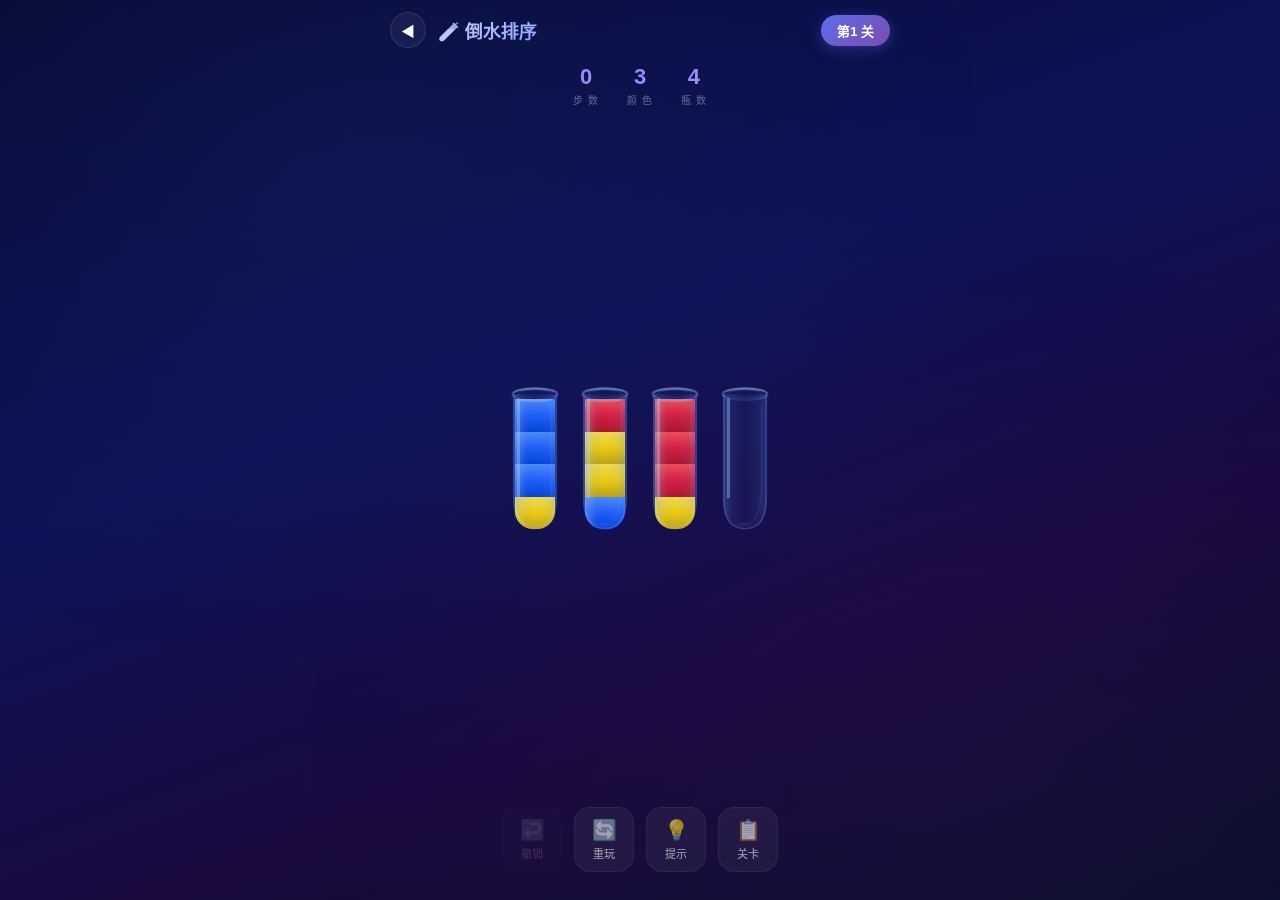
<file: water-sort.html>
<!DOCTYPE html>
<html lang="zh-CN">
<head>
    <meta charset="UTF-8">
    <meta name="viewport" content="width=device-width, initial-scale=1.0, maximum-scale=1.0, user-scalable=no">
    <title>倒水排序</title>
    <style>
        * { margin: 0; padding: 0; box-sizing: border-box; }
        body {
            font-family: -apple-system, BlinkMacSystemFont, 'Segoe UI', Roboto, sans-serif;
            background: linear-gradient(160deg, #070b34 0%, #0d1357 40%, #1a0a3e 70%, #0a0e2a 100%);
            color: #fff; height: 100vh; overflow: hidden;
            user-select: none; -webkit-user-select: none;
        }
        body::before {
            content: ''; position: fixed; inset: 0; pointer-events: none;
            background:
                radial-gradient(ellipse at 25% 15%, rgba(80,120,240,0.06) 0%, transparent 50%),
                radial-gradient(ellipse at 75% 85%, rgba(140,60,220,0.05) 0%, transparent 50%);
        }
        .game-container {
            display: flex; flex-direction: column; height: 100vh;
            max-width: 540px; margin: 0 auto; position: relative; z-index: 1;
        }

        /* ===== 顶部 ===== */
        .game-header {
            display: flex; align-items: center; justify-content: space-between;
            padding: 12px 20px; flex-shrink: 0;
        }
        .game-header-left { display: flex; align-items: center; gap: 12px; }
        .game-back-btn {
            width: 36px; height: 36px; border-radius: 50%;
            border: 1px solid rgba(255,255,255,0.1); background: rgba(255,255,255,0.05);
            color: #fff; font-size: 14px; cursor: pointer;
            display: flex; align-items: center; justify-content: center;
        }
        .game-back-btn:hover { background: rgba(255,255,255,0.15); }
        .game-title {
            font-size: 18px; font-weight: 700;
            background: linear-gradient(135deg, #c8d4ff, #8fa4ff);
            -webkit-background-clip: text; -webkit-text-fill-color: transparent;
        }
        .game-level-badge {
            background: linear-gradient(135deg, #5b6eea, #7b4bb2);
            padding: 6px 16px; border-radius: 20px; font-size: 13px; font-weight: 600;
            border: none; color: #fff; cursor: pointer;
            box-shadow: 0 3px 14px rgba(91,110,234,0.35);
        }
        .game-level-badge:hover { transform: translateY(-1px); box-shadow: 0 5px 20px rgba(91,110,234,0.5); }

        /* ===== 信息栏 ===== */
        .game-stats {
            display: flex; justify-content: center; gap: 28px;
            padding: 4px 20px 4px; flex-shrink: 0;
        }
        .game-stat-item { text-align: center; }
        .game-stat-value {
            font-size: 22px; font-weight: 700;
            background: linear-gradient(135deg, #7b8cff, #b48cff);
            -webkit-background-clip: text; -webkit-text-fill-color: transparent;
        }
        .game-stat-label {
            font-size: 10px; color: rgba(255,255,255,0.35);
            margin-top: 2px; letter-spacing: 1px;
        }

        /* ===== 加载 ===== */
        .loading-overlay {
            position: fixed; inset: 0; background: rgba(7,11,52,0.95); z-index: 300;
            display: flex; flex-direction: column; align-items: center; justify-content: center; gap: 16px;
            transition: opacity 0.4s;
        }
        .loading-overlay.hidden { opacity: 0; pointer-events: none; }
        .loading-spinner {
            width: 40px; height: 40px;
            border: 3px solid rgba(255,255,255,0.1); border-top-color: #7b8cff;
            border-radius: 50%; animation: spin 0.8s linear infinite;
        }
        @keyframes spin { to { transform: rotate(360deg); } }
        .loading-text { font-size: 14px; color: rgba(255,255,255,0.6); }

        /* ===== 瓶子区域 ===== */
        .bottles-area {
            flex: 1; display: flex; align-items: center; justify-content: center;
            padding: 6px 10px; overflow: hidden;
        }
        .bottles-container {
            display: flex; flex-wrap: wrap; justify-content: center;
            align-items: flex-end; gap: 14px 10px; max-width: 100%;
        }

        /* ===== 瓶子交互 ===== */
        .bottle-wrapper {
            display: flex; flex-direction: column; align-items: center;
            cursor: pointer; position: relative;
            transition: transform 0.25s cubic-bezier(0.34,1.56,0.64,1), filter 0.2s;
        }
        .bottle-wrapper:active { transform: scale(0.95) !important; }
        .bottle-wrapper.selected { transform: translateY(-18px); filter: brightness(1.15); }
        .bottle-wrapper.hint-source { animation: hintPulse 0.8s ease-in-out infinite; }
        .bottle-wrapper.completed .bottle-outer { filter: drop-shadow(0 0 8px rgba(0,220,100,0.3)); }
        .bottle-wrapper.completed::after {
            content: '✅'; position: absolute; top: -2px; right: -8px; font-size: 12px;
            animation: sparkle 2s ease-in-out infinite;
        }
        @keyframes hintPulse {
            0%, 100% { transform: translateY(0); filter: brightness(1); }
            50% { transform: translateY(-12px); filter: brightness(1.25); }
        }
        @keyframes sparkle {
            0%, 100% { opacity: 0.6; transform: scale(0.85); }
            50% { opacity: 1; transform: scale(1.1); }
        }
        @keyframes bottleComplete {
            0% { transform: scale(1); }
            30% { transform: scale(1.08); }
            60% { transform: scale(0.96); }
            100% { transform: scale(1); }
        }
        .bottle-wrapper.just-completed { animation: bottleComplete 0.5s ease; }

        /* ===== 广口瓶 ===== */
        .bottle-outer { position: relative; width: 56px; height: 152px; }
        .bottle-svg {
            position: absolute; inset: 0; width: 100%; height: 100%;
            z-index: 5; pointer-events: none;
        }
        .bottle-liquid-area {
            position: absolute; left: 9px; right: 9px;
            top: 24px; bottom: 5px;
            display: flex; flex-direction: column-reverse;
            overflow: hidden; border-radius: 0 0 16px 16px; z-index: 2;
        }
        .liquid-layer {
            width: 100%; flex: 0 0 25%; position: relative;
            transition: all 0.3s ease;
        }
        .liquid-layer:last-child::before {
            content: ''; position: absolute; top: -2px; left: 3px; right: 3px;
            height: 5px; border-radius: 50%; background: rgba(255,255,255,0.25); z-index: 6;
        }
        .liquid-layer::after {
            content: ''; position: absolute; top: 0; left: 0;
            width: 30%; height: 100%;
            background: linear-gradient(90deg, rgba(255,255,255,0.18) 0%, transparent 100%);
            pointer-events: none;
        }

        /* ===== 8种高对比色 ===== */
        .liquid-0 { background: linear-gradient(180deg, #ff4d4d 0%, #e51738 50%, #b71020 100%); }
        .liquid-1 { background: linear-gradient(180deg, #4d8eff 0%, #1a5eff 50%, #0040dd 100%); }
        .liquid-2 { background: linear-gradient(180deg, #ffe84d 0%, #ffd600 50%, #ccaa00 100%); }
        .liquid-3 { background: linear-gradient(180deg, #4cdc8c 0%, #00b860 50%, #008a44 100%); }
        .liquid-4 { background: linear-gradient(180deg, #c44dff 0%, #9500ff 50%, #6e00c0 100%); }
        .liquid-5 { background: linear-gradient(180deg, #ffa040 0%, #ff6d00 50%, #cc5200 100%); }
        .liquid-6 { background: linear-gradient(180deg, #ff4da6 0%, #ff0080 50%, #cc0066 100%); }
        .liquid-7 { background: linear-gradient(180deg, #4df5ff 0%, #00d4e6 50%, #00a0b0 100%); }

        /* ===== 底部按钮 ===== */
        .game-actions {
            display: flex; justify-content: center; gap: 12px;
            padding: 10px 20px 28px; flex-shrink: 0;
        }
        .game-action-btn {
            display: flex; flex-direction: column; align-items: center; gap: 3px;
            padding: 10px 16px; border-radius: 16px;
            border: 1px solid rgba(255,255,255,0.06); background: rgba(255,255,255,0.05);
            color: rgba(255,255,255,0.6); font-size: 11px;
            cursor: pointer; min-width: 60px; transition: all 0.2s;
        }
        .game-action-btn:hover { background: rgba(255,255,255,0.12); color: rgba(255,255,255,0.9); }
        .game-action-btn:active { transform: scale(0.93); }
        .game-action-btn:disabled { opacity: 0.25; cursor: not-allowed; }
        .game-action-btn .btn-icon { font-size: 20px; }

        /* ===== 关卡选择 ===== */
        .level-select-overlay {
            position: fixed; inset: 0; background: rgba(0,0,0,0.75);
            backdrop-filter: blur(8px); z-index: 100;
            display: flex; align-items: center; justify-content: center;
            opacity: 0; pointer-events: none; transition: opacity 0.3s;
        }
        .level-select-overlay.show { opacity: 1; pointer-events: auto; }
        .level-select-panel {
            background: linear-gradient(145deg, #1e1e3a, #16162e);
            border: 1px solid rgba(255,255,255,0.08); border-radius: 24px;
            padding: 24px; width: 92%; max-width: 440px;
            max-height: 75vh; overflow-y: auto;
        }
        .level-select-title { text-align: center; font-size: 22px; font-weight: 700; margin-bottom: 16px; }
        .level-grid { display: grid; grid-template-columns: repeat(6, 1fr); gap: 8px; }
        .level-btn {
            aspect-ratio: 1; border-radius: 12px;
            border: 2px solid rgba(255,255,255,0.08); background: rgba(255,255,255,0.04);
            color: #fff; font-size: 13px; font-weight: 600; cursor: pointer;
            display: flex; flex-direction: column; align-items: center; justify-content: center;
            transition: all 0.2s; position: relative; line-height: 1.2;
        }
        .level-btn:hover { background: rgba(255,255,255,0.12); }
        .level-btn .level-info { font-size: 7px; opacity: 0.4; margin-top: 1px; white-space: nowrap; }
        .level-btn.completed { border-color: #07C160; background: rgba(7,193,96,0.12); }
        .level-btn.completed::after { content: '✓'; position: absolute; top: 1px; right: 3px; font-size: 9px; color: #07C160; }
        .level-btn.current { border-color: #667eea; background: rgba(102,126,234,0.2); box-shadow: 0 0 12px rgba(102,126,234,0.4); }
        .level-btn.locked { opacity: 0.25; cursor: not-allowed; }
        .level-close-btn {
            display: block; margin: 16px auto 0; padding: 10px 40px; border-radius: 25px;
            border: 1px solid rgba(255,255,255,0.1); background: rgba(255,255,255,0.06);
            color: #fff; font-size: 14px; cursor: pointer;
        }
        .level-close-btn:hover { background: rgba(255,255,255,0.12); }

        /* ===== 通关弹窗 ===== */
        .win-overlay {
            position: fixed; inset: 0; background: rgba(0,0,0,0.85);
            backdrop-filter: blur(12px); z-index: 200;
            display: flex; align-items: center; justify-content: center;
            opacity: 0; pointer-events: none; transition: opacity 0.5s;
        }
        .win-overlay.show { opacity: 1; pointer-events: auto; }
        .win-card { text-align: center; animation: winBounce 0.6s cubic-bezier(0.34,1.56,0.64,1); }
        @keyframes winBounce {
            0% { transform: scale(0.3); opacity: 0; }
            60% { transform: scale(1.05); }
            100% { transform: scale(1); opacity: 1; }
        }
        .win-emoji { font-size: 80px; margin-bottom: 16px; animation: winEmoji 1s ease infinite alternate; }
        @keyframes winEmoji { from { transform: scale(1) rotate(-3deg); } to { transform: scale(1.1) rotate(3deg); } }
        .win-title {
            font-size: 32px; font-weight: 800; margin-bottom: 8px;
            background: linear-gradient(135deg, #ffd43b, #ff922b, #ff6b6b);
            background-size: 200% 200%; animation: winGrad 2s ease infinite;
            -webkit-background-clip: text; -webkit-text-fill-color: transparent;
        }
        @keyframes winGrad { 0%,100% { background-position: 0% 50%; } 50% { background-position: 100% 50%; } }
        .win-stars { font-size: 36px; margin-bottom: 20px; letter-spacing: 8px; }
        .win-subtitle { font-size: 15px; color: rgba(255,255,255,0.5); margin-bottom: 28px; }
        .win-actions { display: flex; gap: 14px; justify-content: center; }
        .win-btn {
            padding: 14px 36px; border-radius: 28px; border: none;
            font-size: 15px; font-weight: 600; cursor: pointer; transition: all 0.2s;
        }
        .win-btn:active { transform: scale(0.95); }
        .win-btn-primary {
            background: linear-gradient(135deg, #667eea, #764ba2);
            color: #fff; box-shadow: 0 4px 20px rgba(102,126,234,0.4);
        }
        .win-btn-primary:hover { box-shadow: 0 6px 28px rgba(102,126,234,0.6); transform: translateY(-2px); }
        .win-btn-secondary { background: rgba(255,255,255,0.08); color: #fff; border: 1px solid rgba(255,255,255,0.1); }
        .win-btn-secondary:hover { background: rgba(255,255,255,0.15); }

        /* ===== 响应式 ===== */
        @media (max-width: 360px) {
            .bottle-outer { width: 46px; height: 126px; }
            .bottle-liquid-area { left: 7px; right: 7px; top: 20px; bottom: 4px; border-radius: 0 0 13px 13px; }
            .bottles-container { gap: 10px 6px; }
        }
        @media (min-width: 500px) {
            .bottle-outer { width: 60px; height: 162px; }
            .bottle-liquid-area { left: 10px; right: 10px; top: 26px; bottom: 6px; border-radius: 0 0 18px 18px; }
        }
        .bottles-container.size-m .bottle-outer { width: 48px; height: 130px; }
        .bottles-container.size-m .bottle-liquid-area { left: 8px; right: 8px; top: 21px; bottom: 4px; border-radius: 0 0 14px 14px; }
        .bottles-container.size-s .bottle-outer { width: 40px; height: 110px; }
        .bottles-container.size-s .bottle-liquid-area { left: 7px; right: 7px; top: 18px; bottom: 3px; border-radius: 0 0 11px 11px; }
    </style>
</head>
<body>

<div class="loading-overlay" id="loadingOverlay">
    <div class="loading-spinner"></div>
    <div class="loading-text">正在生成关卡...</div>
</div>

<div class="game-container">
    <div class="game-header">
        <div class="game-header-left">
            <button class="game-back-btn" id="gameBackBtn">◀</button>
            <span class="game-title">🧪 倒水排序</span>
        </div>
        <button class="game-level-badge" id="levelBadge">第 1 关</button>
    </div>
    <div class="game-stats">
        <div class="game-stat-item">
            <div class="game-stat-value" id="moveCount">0</div>
            <div class="game-stat-label">步 数</div>
        </div>
        <div class="game-stat-item">
            <div class="game-stat-value" id="colorInfo">0</div>
            <div class="game-stat-label">颜 色</div>
        </div>
        <div class="game-stat-item">
            <div class="game-stat-value" id="bottleInfo">0</div>
            <div class="game-stat-label">瓶 数</div>
        </div>
    </div>
    <div class="bottles-area">
        <div class="bottles-container" id="bottlesContainer"></div>
    </div>
    <div class="game-actions">
        <button class="game-action-btn" id="undoBtn" disabled>
            <span class="btn-icon">↩️</span><span>撤销</span>
        </button>
        <button class="game-action-btn" id="restartBtn">
            <span class="btn-icon">🔄</span><span>重玩</span>
        </button>
        <button class="game-action-btn" id="hintBtn">
            <span class="btn-icon">💡</span><span>提示</span>
        </button>
        <button class="game-action-btn" id="levelSelectBtn">
            <span class="btn-icon">📋</span><span>关卡</span>
        </button>
    </div>
</div>

<svg style="position:absolute;width:0;height:0" aria-hidden="true">
    <defs>
        <linearGradient id="gG" x1="0" y1="0" x2="1" y2="0">
            <stop offset="0%" stop-color="rgba(100,155,255,0.30)"/>
            <stop offset="18%" stop-color="rgba(120,170,255,0.10)"/>
            <stop offset="50%" stop-color="rgba(80,130,240,0.05)"/>
            <stop offset="82%" stop-color="rgba(110,160,255,0.10)"/>
            <stop offset="100%" stop-color="rgba(90,140,255,0.25)"/>
        </linearGradient>
        <linearGradient id="gI" x1="0" y1="0" x2="1" y2="0">
            <stop offset="0%" stop-color="rgba(30,50,120,0.10)"/>
            <stop offset="50%" stop-color="rgba(20,40,100,0.04)"/>
            <stop offset="100%" stop-color="rgba(30,50,120,0.08)"/>
        </linearGradient>
        <linearGradient id="gR" x1="0" y1="0" x2="0" y2="1">
            <stop offset="0%" stop-color="rgba(180,210,255,0.50)"/>
            <stop offset="100%" stop-color="rgba(100,150,240,0.15)"/>
        </linearGradient>
        <radialGradient id="gB" cx="0.5" cy="0.5" r="0.5">
            <stop offset="0%" stop-color="rgba(140,190,255,0.12)"/>
            <stop offset="100%" stop-color="rgba(140,190,255,0)"/>
        </radialGradient>
    </defs>
</svg>

<div class="level-select-overlay" id="levelSelectOverlay">
    <div class="level-select-panel">
        <div class="level-select-title">🧪 选择关卡</div>
        <div class="level-grid" id="levelGrid"></div>
        <button class="level-close-btn" id="levelCloseBtn">关闭</button>
    </div>
</div>

<div class="win-overlay" id="winOverlay">
    <div class="win-card">
        <div class="win-emoji">🎉</div>
        <div class="win-title">恭喜通关！</div>
        <div class="win-stars" id="winStars">⭐⭐⭐</div>
        <div class="win-subtitle" id="winSubtitle"></div>
        <div class="win-actions">
            <button class="win-btn win-btn-secondary" id="winReplayBtn">再玩一次</button>
            <button class="win-btn win-btn-primary" id="winNextBtn">下一关 ▶</button>
        </div>
    </div>
</div>

<script src="js/water-sort.js"></script>
</body>
</html>
</file>
